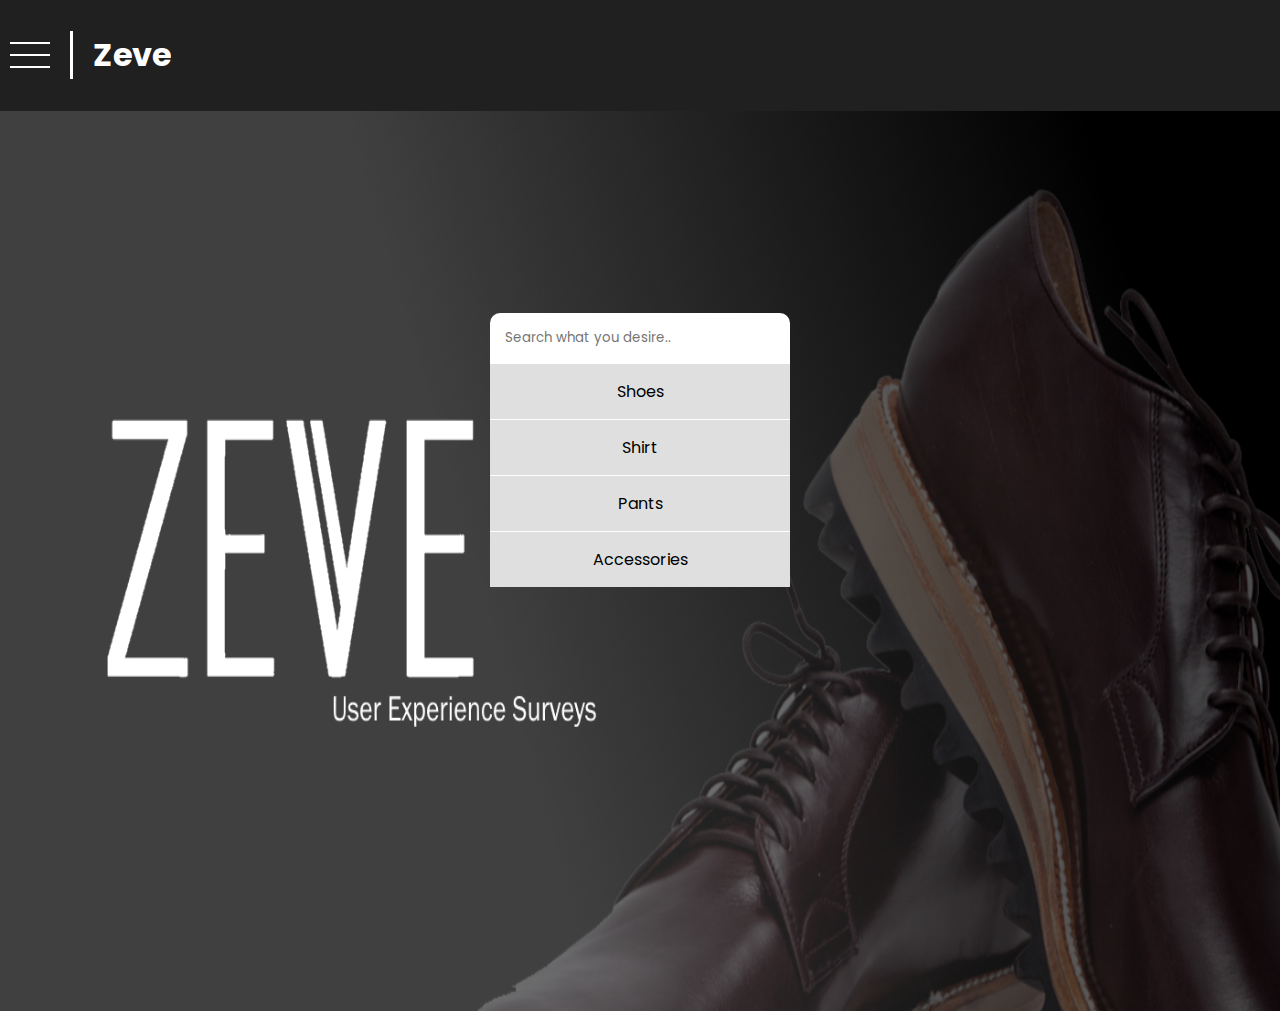
<file: index.html>
<html>

<head>
	<title>Zeve</title>
	<link rel="stylesheet" href='style.css'>

	<link rel="stylesheet" href="https://cdnjs.cloudflare.com/ajax/libs/font-awesome/4.7.0/css/font-awesome.min.css">

<link rel="stylesheet" href="https://fonts.googleapis.com/css2?family=Material+Symbols+Outlined:opsz,wght,FILL,GRAD@20..48,100..700,0..1,-50..200" />

</head>

<body id='mainbody'>

	<div class="slideshow">
		<img src="assets/cover.png" width="100%" height="100%"/>
	</div>

	<div class="overflay_slideshow">
		<div>
			<input type='text' class='searchbar' placeholder='Search what you desire..'></input>
			<ul id='searchlist'>
				<li onclick="gotoPage('products.html','')">Shoes</li>
				<li onclick="gotoPage('products.html','')">Shirt</li>
				<li onclick="gotoPage('products.html','')">Pants</li>
				<li onclick="gotoPage('products.html','')">Accessories</li>

			</ul>
		</div>
	</div>

</body>

<script src="script.js"></script>

</html>
</file>
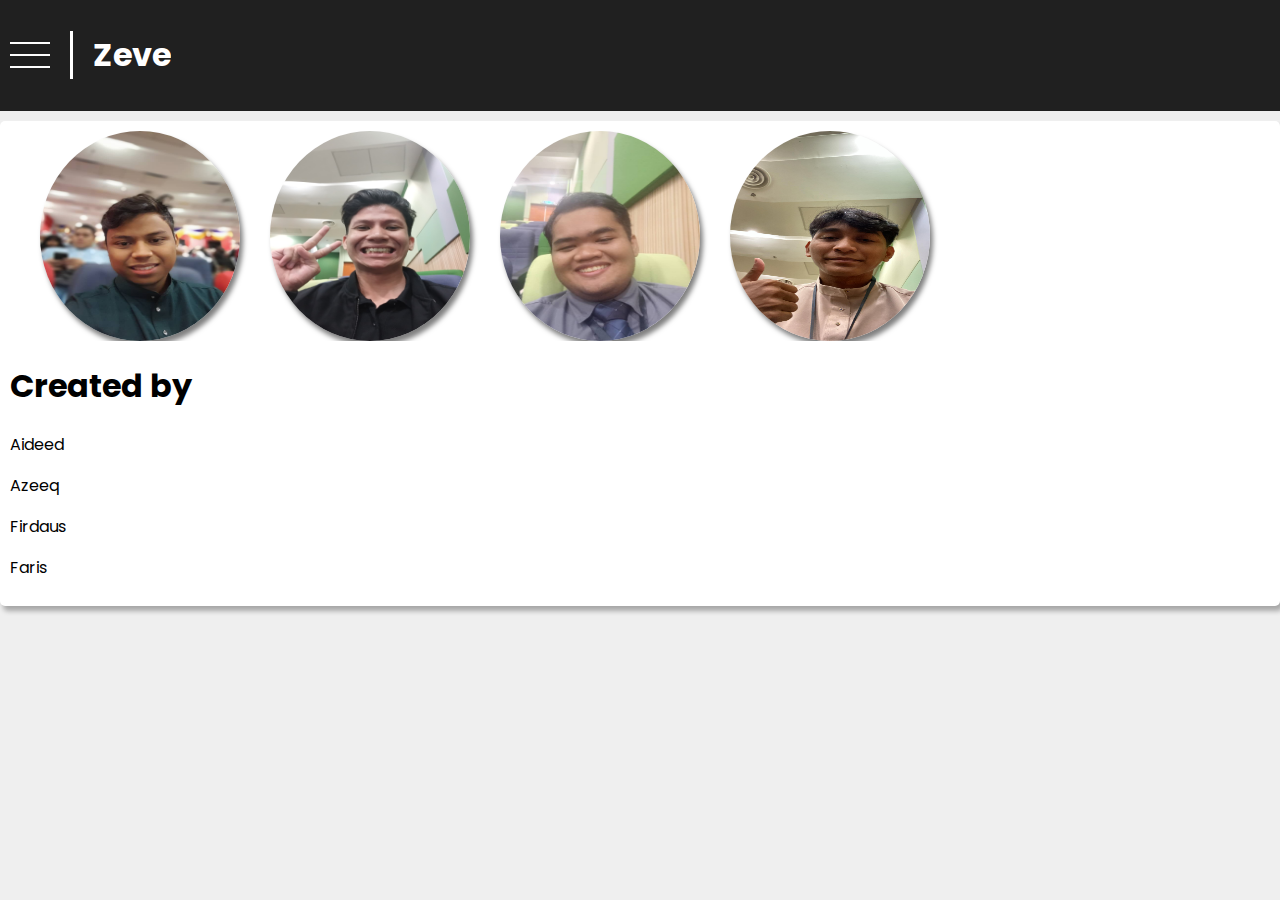
<file: aboutus.html>
<html>

<head>
	<title>Zeve</title>
	<link rel="stylesheet" href='style.css'>

	<link rel="stylesheet" href="https://cdnjs.cloudflare.com/ajax/libs/font-awesome/4.7.0/css/font-awesome.min.css">

<link rel="stylesheet" href="https://fonts.googleapis.com/css2?family=Material+Symbols+Outlined:opsz,wght,FILL,GRAD@20..48,100..700,0..1,-50..200" />
</head>

<style>
.picflex{
	display:flex;
}

.picflex img{
	width:200px;
	height:210px;
	border-radius:100%;
	margin-left:30px;
	box-shadow: 3px 5px 5px rgba(0,0,0, 0.5);
}

@keyframes itemUp{
	from{
		transform: translateY(-10px);
	}
	to{
		transform: translateY(0px);
	}
}
</style>

<body id='mainbody'>

	<div class="card">

		<div class="picflex">
			<img src='assets/creator/1.jpeg'/>
			<img src='assets/creator/2.jpeg'/>
			<img src='assets/creator/3.jpeg'/>
			<img src='assets/creator/4.jpeg'/>
		</div>

		<h1>Created by</h1>
		<p>Aideed</p>
		<p>Azeeq</p>
		<p>Firdaus</p>
		<p>Faris</p>
	</div>


</body>

<script src="script.js"></script>
<script>
let picflex = document.getElementById('picflex');
for(let i=0; i<picflex.children.length; i++){
	let delay = parseFloat(i) * 0.5;
	stayAnimation(picflex.children[i], delay, 'itemUp', 1); 
}
</script>

</html>
</file>
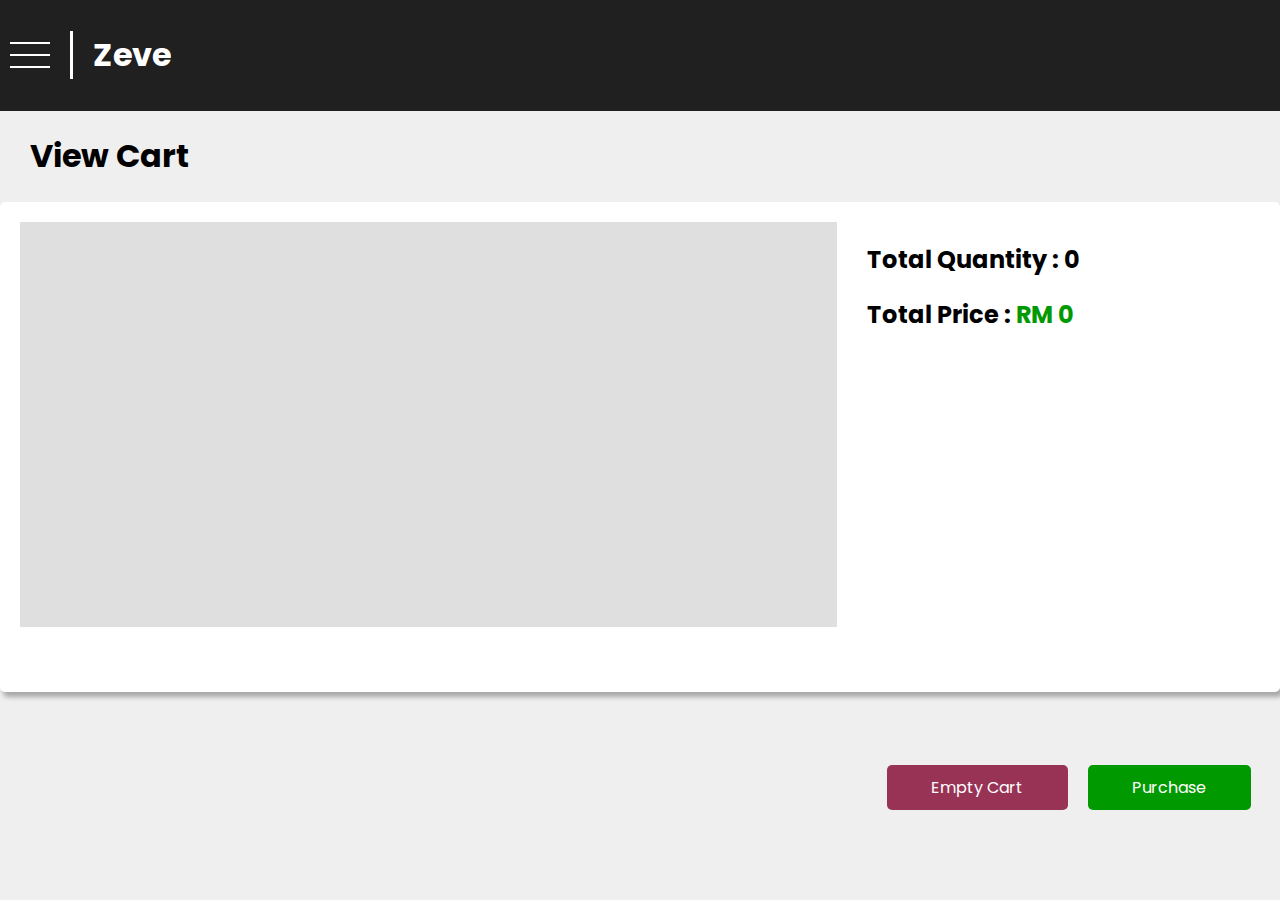
<file: cart.html>
<html>

<head>
	<title>Zeve</title>
	<link rel="stylesheet" href='style.css'>

	<link rel="stylesheet" href="https://cdnjs.cloudflare.com/ajax/libs/font-awesome/4.7.0/css/font-awesome.min.css">

<link rel="stylesheet" href="https://fonts.googleapis.com/css2?family=Material+Symbols+Outlined:opsz,wght,FILL,GRAD@20..48,100..700,0..1,-50..200" />
</head>

<body id='mainbody'>

	<h1 style="margin-left:30px;">View Cart</h1>

	<div class="card">

		<div class="two-side" style="height:450px;">
			<div class="side" style='height:100%; width:70%;'>

				<div class="cart-container" style="overflow-y: auto;" id="cartlist">



				</div>


			</div>

			<div class="side" style='width:30%;'>
				<h2 id="totalpricetag">Total Quantity : 29</h2>
				<h2>Total Price : <span class="pricetag" id="pricetag">RM 300.00</span></h2>

				<div class="formflex" style="position:absolute; bottom:70px; width:30%;">
					<button class="btn-red" onclick="emptyCart()">Empty Cart</button>
					<button class="btn-green" onclick="gotoPage('paymentform.html','')">Purchase</button>
				</div>
			</div>
		</div>
	</div>


</body>

<script src="script.js"></script>
<script>
loadAllCart();
</script>

</html>
</file>
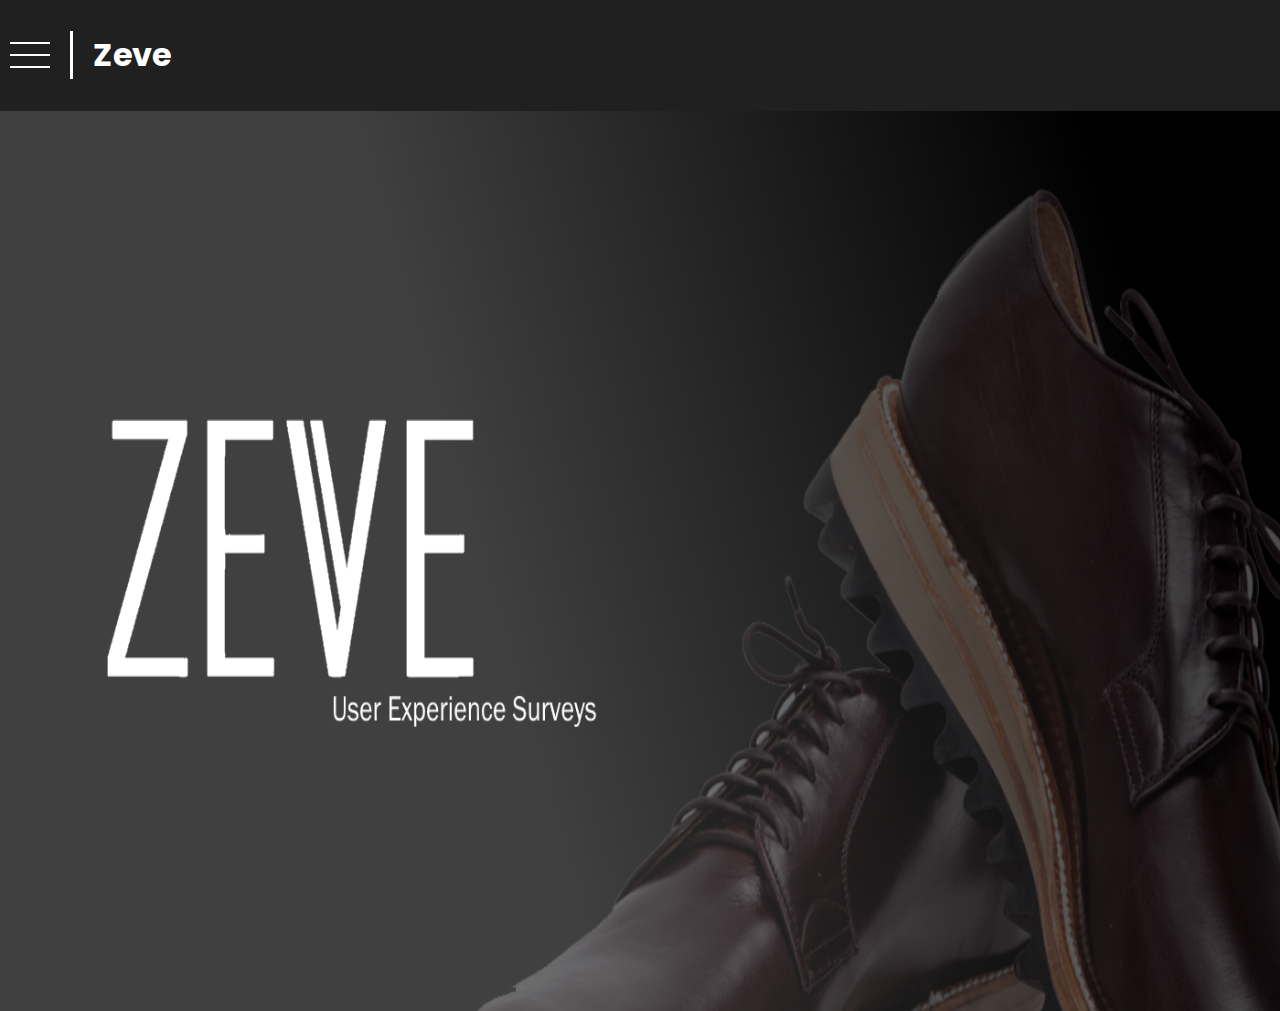
<file: home.html>
<html>

<head>
	<title>Zeve</title>
	<link rel="stylesheet" href='style.css'>

	<link rel="stylesheet" href="https://cdnjs.cloudflare.com/ajax/libs/font-awesome/4.7.0/css/font-awesome.min.css">

<link rel="stylesheet" href="https://fonts.googleapis.com/css2?family=Material+Symbols+Outlined:opsz,wght,FILL,GRAD@20..48,100..700,0..1,-50..200" />
</head>

<style>


body{
padding:0px;
margin:0px;
background-color: #202020;
}

#sidebar{
	width:40%;
	height:100%;
	position: fixed;
	z-index:100;
	top: 0px;
	left: 0px;
	background-color: black;
	animation: openSideBar 1s ease-in-out;
}

#sidebar .sidehead{
display: flex;
color: white;
align-items: center;
}


#sidebar .sidehead h1{
margin-left: 20px;
}


#sidebar .sidehead i{
margin-left: 20px;
cursor: pointer;
}

#sidebar ul{
padding: 0px;
margin: 0px;
}

#sidebar ul li{
list-style-type: none;
color: white;
align-items: center;
cursor: pointer;
margin:0px;
align-text: center;
display:flex;
padding:10px;
transition: 0.5s;
}

#sidebar ul li:hover{
	background-color: white;
	color: black;
}

#sidebar ul li span{
	margin-right:10px;
}


.header{
	width:100%;
	background-color: #202020;
	height:fit-content;
	color: white;
	display:flex;
	padding:10px;
	align-items: center;
	position: relative;
	z-index:90;
	animation: headerApeal 3s;
}

.header h1{
	text-align:center;
	margin-left: 20px;
	padding-left:20px;
	border-left: 3px white solid;
}

.header h2{
	text-align:center;
	margin-left: 20px;
	pointer-event: auto;
	cursor:pointer;
}

.header span{
	font-size:30px;
	color: white;
	text-align:center;
}

.slideshow{
	background-color: black;
	width:100%;
	height:100%;
}

.overflay_slideshow{
width:100%;
height:100%;
position: absolute;
top:0px;
left:0px;
display:flex;
text-align:center;
justify-content: center;
align-items: center;
}



.searchbar{
	width:300px;
	padding:15px;
	background-color: #bfbfbf;
	border-top-right-radius: 10px;
	border-top-left-radius: 10px;
	border:0px;
	color: black;
	outline: none;
	text-decoration: none;
	position:relative;
	transition: 0.5s;
}

.searchbar:hover{
	background-color: white;
}

.searchbar:focus{
	transform: translateY(-10px);
}

#searchlist{
	list-style-type: none;
	margin:0px;
	padding:0px;
	justify-content: center;
	align-items: center;
	display: none;
}

#searchlist li{
	width:90%;
	padding: 15px;
	background-color: #dfdfdf;
	border-top: 1px white solid;
	cursor: pointer;
	transition: 0.5s;
	
}

#searchlist li:hover{
	background-color: black;
	color: white;
}

.dot{
	width:50%;
	position:fixed;
	border-right: 3px white solid;
	background-color: #202020;
	top:50%;
	left:-100%;
	height:10px;
	z-index: 1000;
	animation: dotAnim 3s;
}

@keyframes dotAnim{
	0%{
		top: 50%;
		heigth:0px;
		left:0%;
		transform: rotate(180deg);
	}
	20%{
		top: 50%;
		heigth:150px;
		left:0%;
		transform: rotate(0deg);
	}
	30%{
		top: 30%;
		height:300px;
		left:0%;
	}
	40%{
		left:0%;
		top: 30%;
		height:300px;	
	}
	60%{
		left:30%;
		top: 30%;
		height:300px;	
	}
	100%{
		left:-100%;
		top: 30%;
		height:300px;	
	}
	
}

@keyframes fadeOut{
	0%{
		opacity: 0;
	}
	50%{
		opacity: 0;
	}
	100%{
		opacity: 1;
	}
}

@keyframes headerApeal{
	0%{
		transform: translateY(-100%);
	}
	50%{
		transform: translateY(-100%);
	}
	100%{
		transform: translateY(0%);
	}
}


</style>

<body id='mainbody'>

	<div class="slideshow" style='opacity: 1; animation: fadeOut 5s; display:flex; width:100%'>
		<img src="assets/cover.png" width="100%" height="100%"/>
	</div>

	<div class="dot"></div>
	<div class="overflay_slideshow" style='display:none;'>
		<div>
			<input type='text' class='searchbar' onfocus="focusSearchBar(this)" placeholder='Search what you desire..'></input>
			<ul id='searchlist'>
				<li onclick="gotoPage('products.html','')">Shoes</li>
				<li onclick="gotoPage('products.html','')">Shirt</li>
				<li onclick="gotoPage('products.html','')">Pants</li>
				<li onclick="gotoPage('products.html','')">Accessories</li>

			</ul>
		</div>
	</div>
</body>

<script>

setTimeout(function(){
	let overflay_slideshow = document.getElementsByClassName('overflay_slideshow')[0];
	overflay_slideshow.setAttribute('style','display:flex');
},1500);

function focusSearchBar(inp){
	let searchlist = document.getElementById('searchlist');
	searchlist.setAttribute('style','display:block;');
}


</script>

<script src="script.js"></script>

</html>
</file>
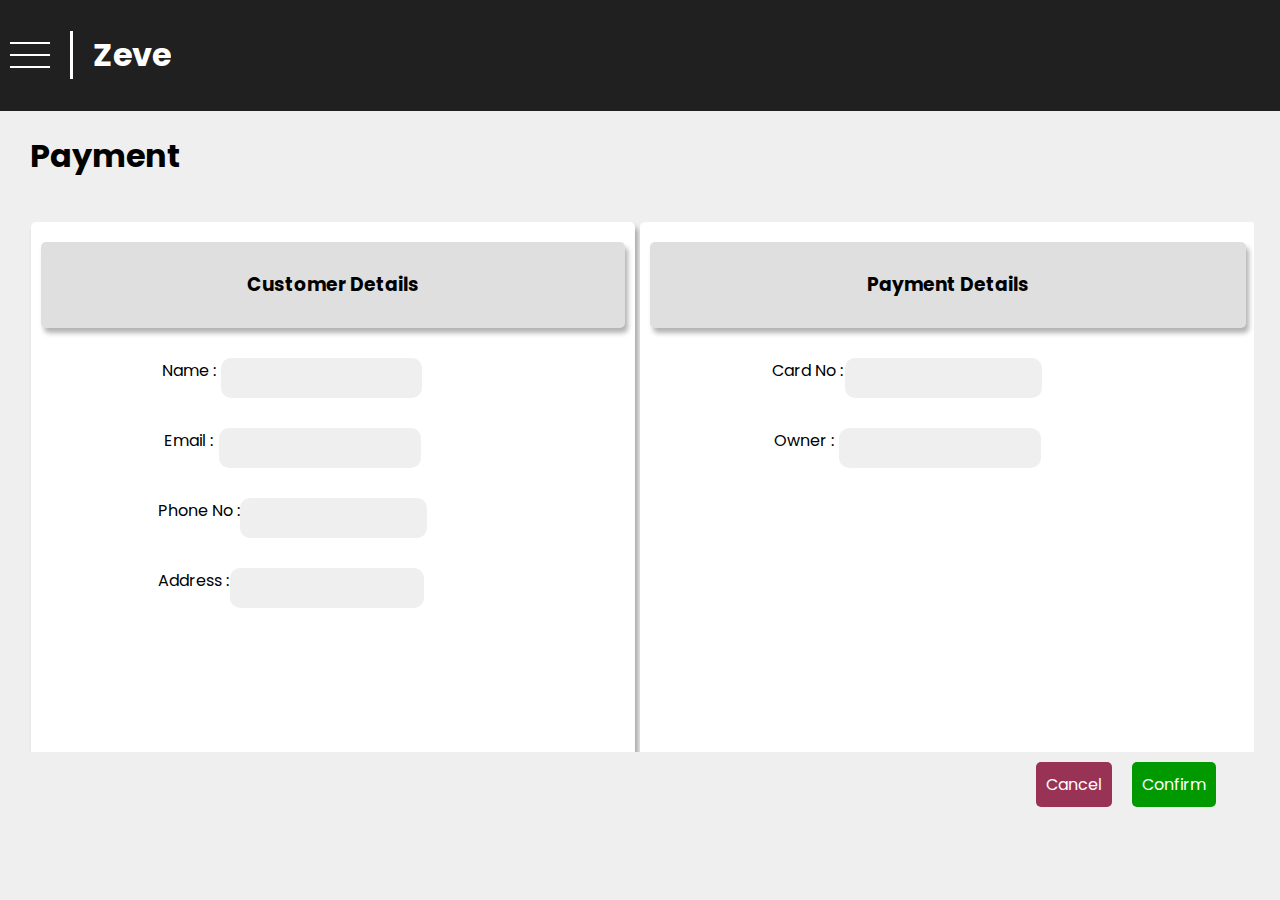
<file: paymentform.html>
<html>

<head>
	<title>Zeve</title>
	<link rel="stylesheet" href='style.css'>

	<link rel="stylesheet" href="https://cdnjs.cloudflare.com/ajax/libs/font-awesome/4.7.0/css/font-awesome.min.css">

<link rel="stylesheet" href="https://fonts.googleapis.com/css2?family=Material+Symbols+Outlined:opsz,wght,FILL,GRAD@20..48,100..700,0..1,-50..200" />
</head>

<body id='mainbody'>

	<h1 style="margin-left: 30px;">Payment</h1>

	<center>

	<div class="two-side" style="height:60%;">

		<div class="side" style="height:100%; overflow-y: hidden !important;">

			<div class="card" style="width:95%; height:100%;">
				<div class="card" style="background-color: #dfdfdf;">
					<h3>Customer Details</h3>
				</div>
		
				<div class="formflex">
					<label>Name : </label>
					<input type="text">
				</div>

				<div class="formflex">
					<label>Email : </label>
					<input type="email">
				</div>

				<div class="formflex">
					<label>Phone No : </label>
					<input type="number">
				</div>

				<div class="formflex">
					<label>Address : </label>
					<input type="text">
				</div>
			</div>

		</div>
	
		<div class="side" style="height:100%; overflow-y: hidden !important;">

			<div class="card" style="width:97%; height:100%;">
				<div class="card" style="background-color: #dfdfdf;">
					<h3>Payment Details</h3>
				</div>
		
				<div class="formflex">
					<label>Card No : </label>
					<input type="number">
				</div>

				<div class="formflex">
					<label>Owner : </label>
					<input type="text">
				</div>
			</div>


		</div>
	</div>
	</center>

	<div style="width:95%; display: flex; justify-content: end;">
		<button class="btn-red" onclick="gotoPage('products.html','');">Cancel</button>
		<button class="btn-green" onclick="gotoPage('receipt.html','');">Confirm</button>
	</div>

</body>

<script src="script.js"></script>

</html>
</file>
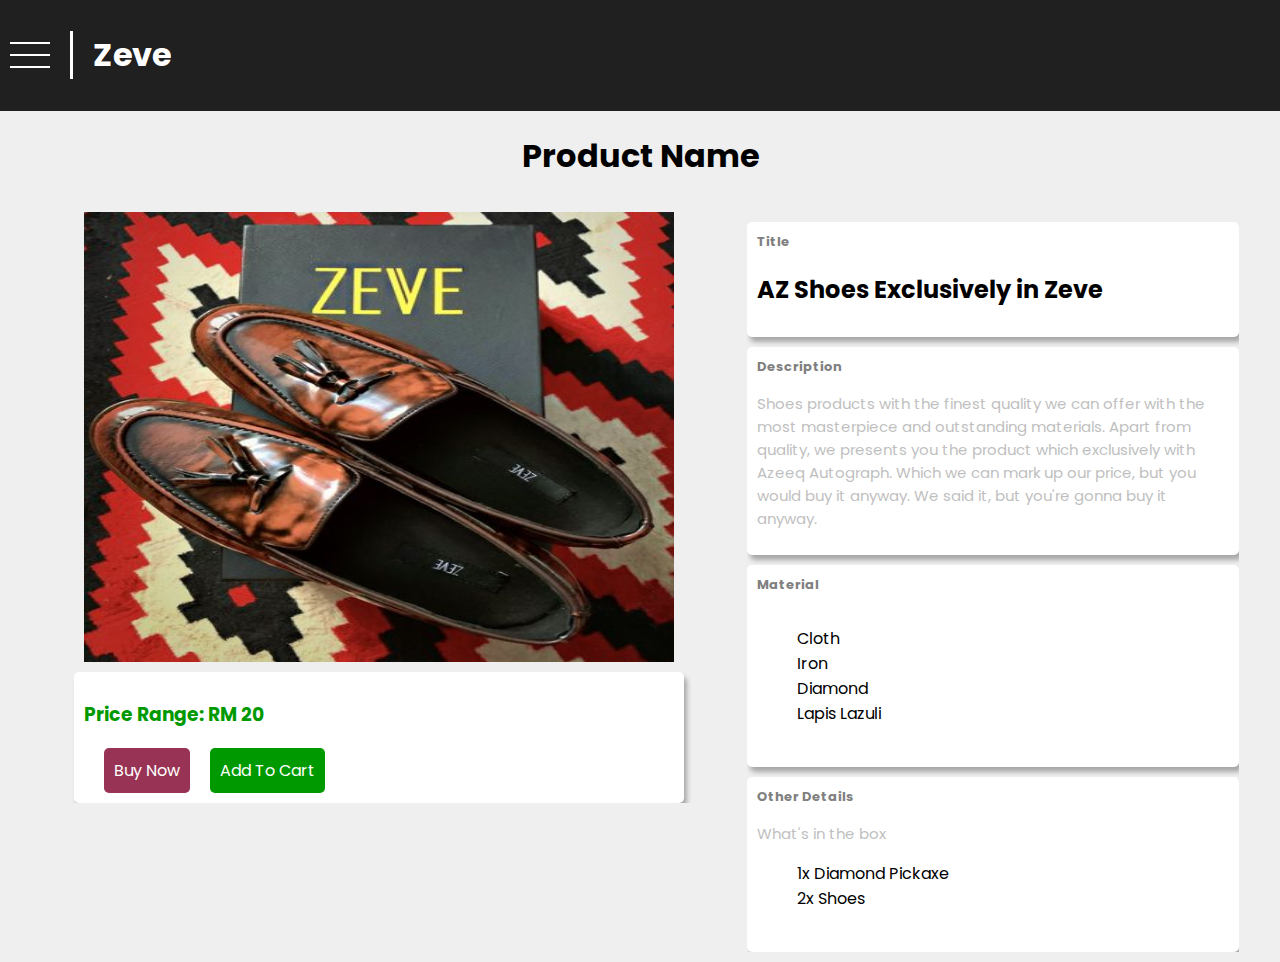
<file: product_details.html>
<html>

<head>
	<title>Zeve</title>
	<link rel="stylesheet" href='style.css'>

	<link rel="stylesheet" href="https://cdnjs.cloudflare.com/ajax/libs/font-awesome/4.7.0/css/font-awesome.min.css">

<link rel="stylesheet" href="https://fonts.googleapis.com/css2?family=Material+Symbols+Outlined:opsz,wght,FILL,GRAD@20..48,100..700,0..1,-50..200" />
</head>

<body id='mainbody'>

	<center><h1>Product Name</h1></center>
	<div class="productdet">
		<div class="two-side">
			<div class="side" style='width:60%; animation:itemApealLeft 2s;'>
				<center>
					<img src="assets/products/1.jpg" id="prodprev_img" />
				</center>

				<center>

				<div class="card" style='width:80%;'>
					<h3 class="pricetag" style='width:100%; text-align: start;' id='prodprev_price'>Price Range: RM 20</h3>
					
					<div style='width:100%; display:flex;'>
						<button onclick="gotoPreference();" class="btn-red">Buy Now</button>
						<button class="btn-green" onclick="gotoPreference();">Add To Cart</button>

					</div>
				</div>

				</center>
			</div>
			
			<div class="side" style='width:40%; overflow-y: hidden !important;'>

				<div class="card">
					<h5>Title</h5>
					<h2 id='prodprev_title'>AZ Shoes Exclusively in Zeve</h2>
				</div>

				<div class="card">
					<h5 id='prodprev_desc'>Description</h5>
					<p>
						Shoes products with the finest quality we can offer with the most masterpiece and outstanding materials. Apart from quality, we presents you the product which exclusively with Azeeq Autograph. Which we can mark up our price, but you would buy it anyway. We said it, but you're gonna buy it anyway.
					</p>
				</div>

				<div class="card">
					<h5>Material</h5>
					<p>
						<ul>
							<li>Cloth</li>
							<li>Iron</li>
							<li>Diamond</li>
							<li>Lapis Lazuli</li>
						</ul>
					</p>
				</div> 

				<div class="card">
					<h5>Other Details</h5>
					<p>
						What's in the box
						<ul>
							<li>1x Diamond Pickaxe</li>
							<li>2x Shoes</li>

						</ul>
					</p>
				</div>
			</div>
		</div>
			
	</div>

</body>

<script src="script.js"></script>
<script>
setupProductDetails();
</script>

</html>
</file>
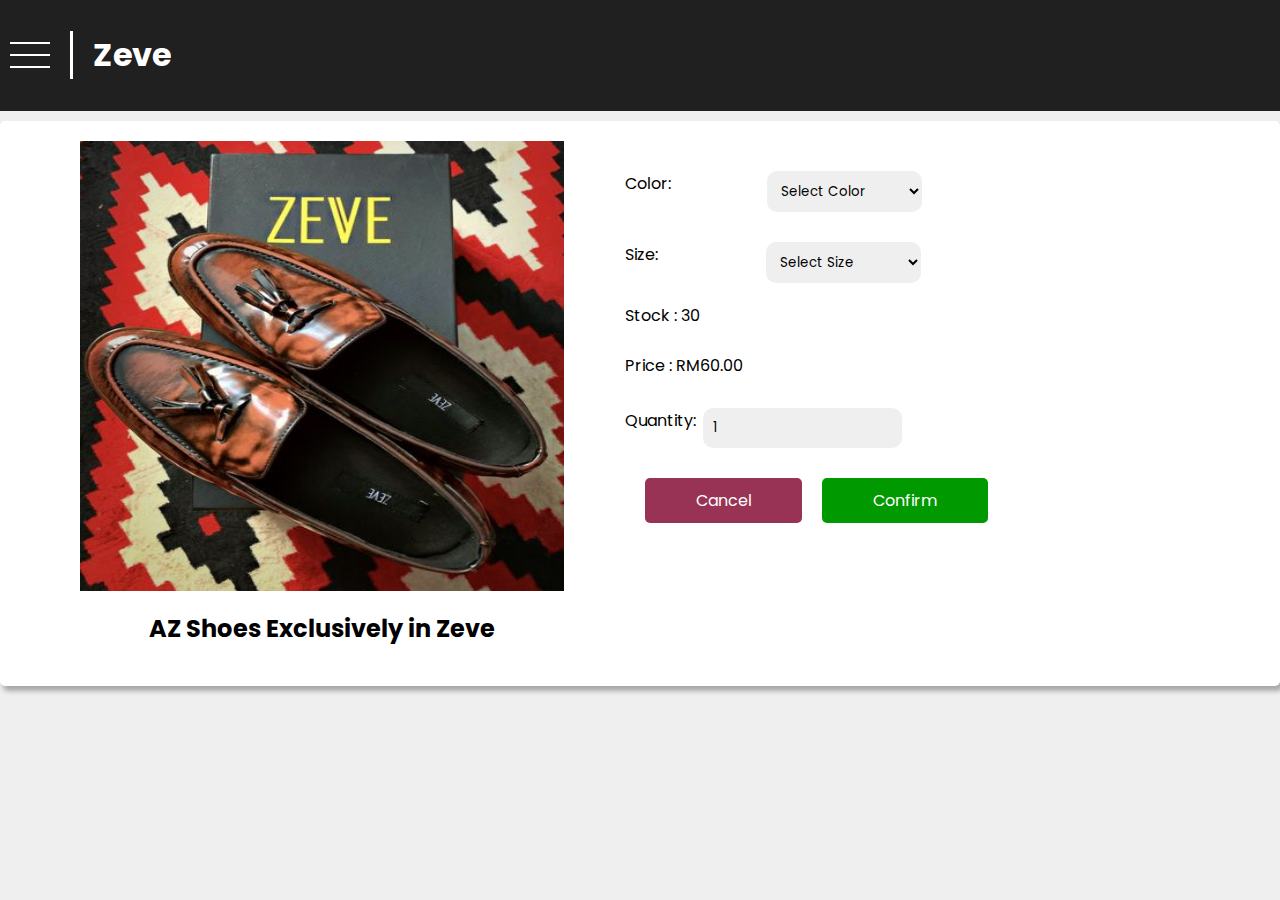
<file: product_preference.html>
<html>

<head>
	<title>Zeve</title>
	<link rel="stylesheet" href='style.css'>

	<link rel="stylesheet" href="https://cdnjs.cloudflare.com/ajax/libs/font-awesome/4.7.0/css/font-awesome.min.css">

<link rel="stylesheet" href="https://fonts.googleapis.com/css2?family=Material+Symbols+Outlined:opsz,wght,FILL,GRAD@20..48,100..700,0..1,-50..200" />
</head>

<body id='mainbody'>

	<div class="card">
		<div class="two-side">
			<div class="side productdet">
				<center>
					<img src="assets/products/1.jpg" id="prefimg">
				</center>

				<center>
					<h2 id='preftxt'>AZ Shoes Exclusively in Zeve</h2>
				</center>
			</div>

			<div class="side">
				<div class="formflex">
					<label>Color: </label>
					<select>
						<option>Select Color</option>
						<option>Black</option>
						<option>White</option>
						<option>Blue</option>
						<option>Red</option>
						<option>Green</option>

					</select>
				</div>

				<div class="formflex">
					<label>Size: </label>
					<select>
						<option>Select Size</option>
						<option>20</option>
						<option>25</option>
						<option>30</option>
						<option>35</option>
						<option>40</option>
					</select>
				</div>

				<div>
					<label>Stock : 30</label>
					<br/><br/>
					<label id='prefprice'>Price : RM60.00</label>
				</div>

				<div class="formflex">
					<label>Quantity: </label>
					<input id='quantitytxt' type="number" placeholder="Quantity" value='1'>
				</div>

				<div class="formflex">
					<button onclick="gotoPage('products.html','')" class="btn-red">Cancel</button>
					<button onclick="buyNow()" class="btn-green">Confirm</button>
				</div>


			</div>
		</div>
	</div>

</body>

<script src="script.js"></script>
<script>
setupProductPreference();
</script>

</html>
</file>
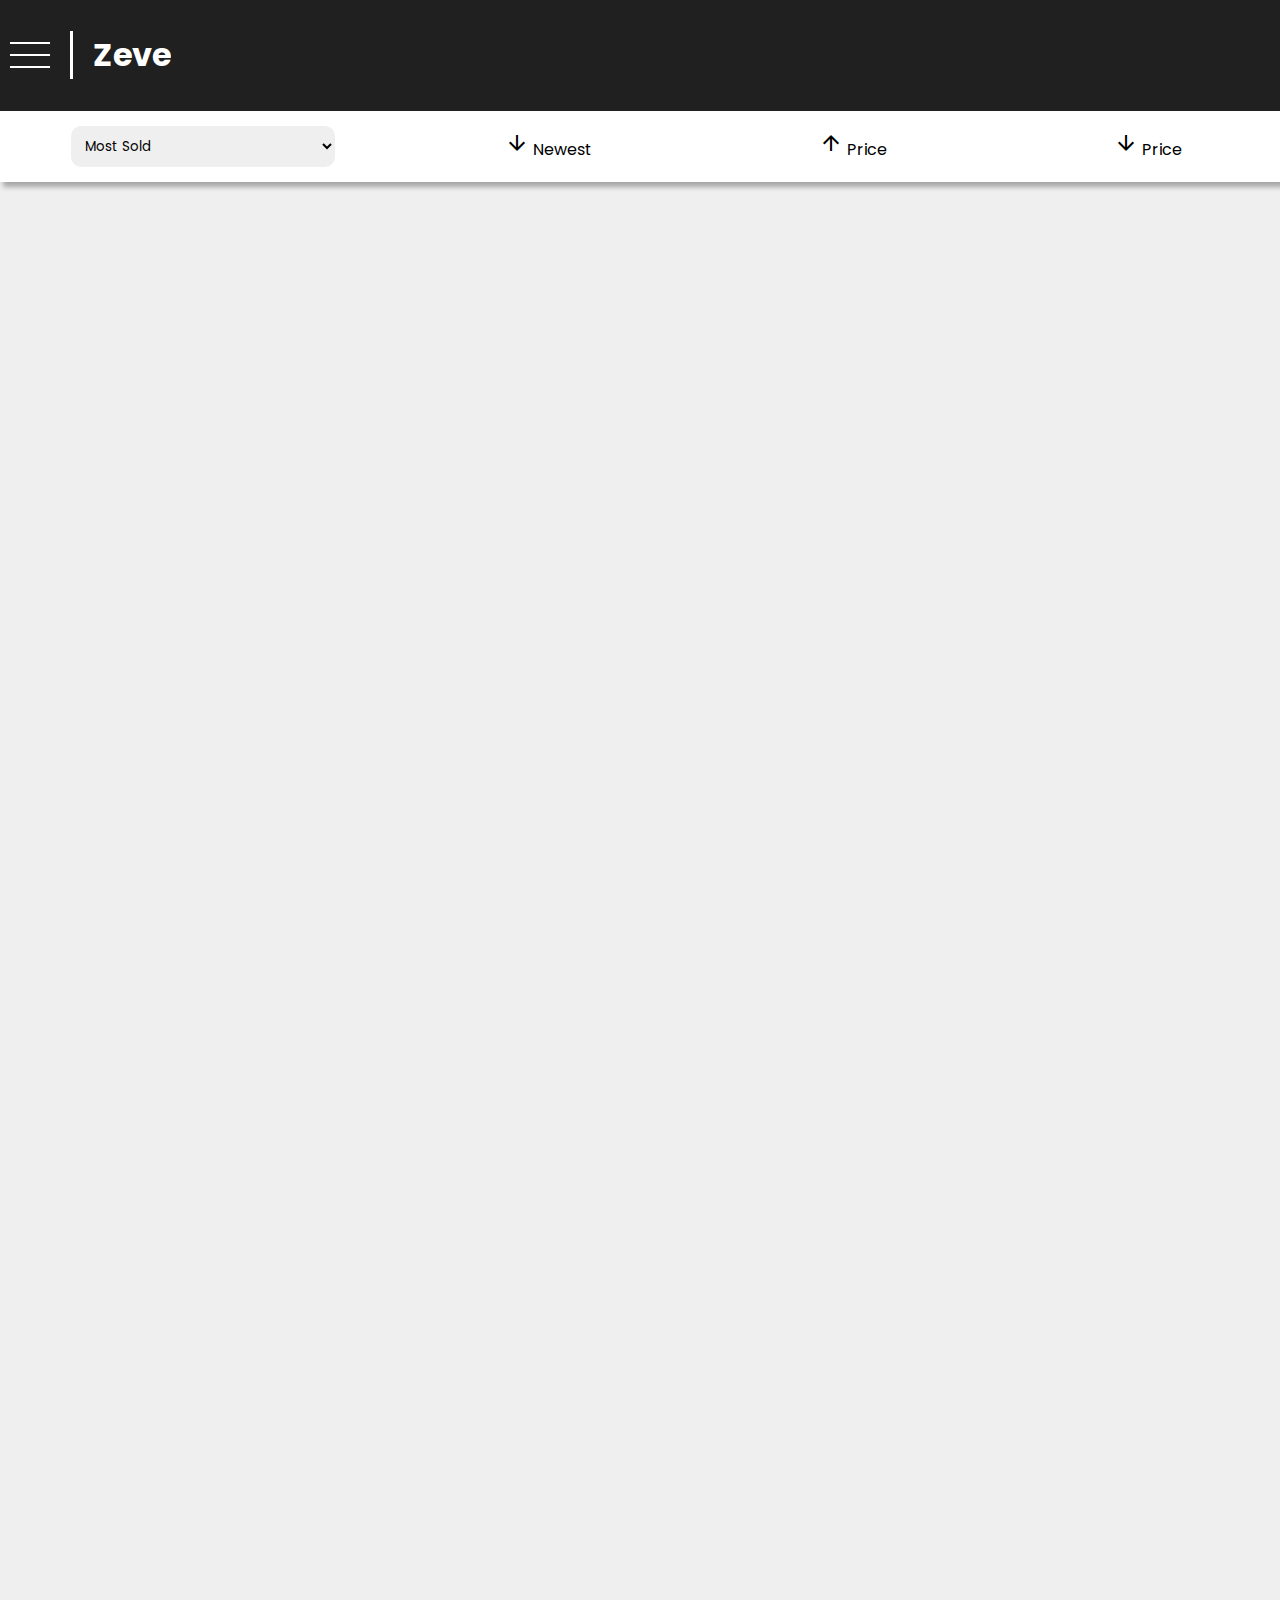
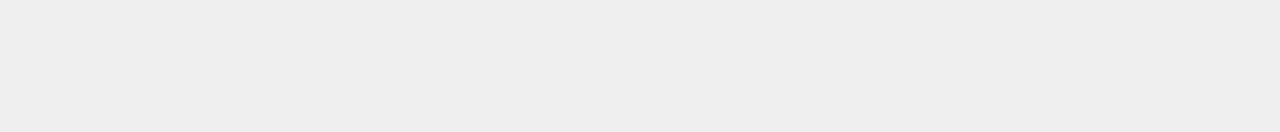
<file: products.html>
<html>

<head>
	<title>Products</title>
	<link rel="stylesheet" href='style.css'>

	<link rel="stylesheet" href="https://cdnjs.cloudflare.com/ajax/libs/font-awesome/4.7.0/css/font-awesome.min.css">

<link rel="stylesheet" href="https://fonts.googleapis.com/css2?family=Material+Symbols+Outlined:opsz,wght,FILL,GRAD@20..48,100..700,0..1,-50..200" />
</head>

<body id='mainbody'>

<div class="filterbar">

		<div>
				<select>
					<option>Most Sold</option>						<option>Most Viewed</option>
					<option>Fastest Delivery</option>
				</select>
		</div>

				<div onclick='toggleUnderlinebtn(this)'>
<span class="material-symbols-outlined">
arrow_downward
</span> Newest
				</div>


				<div onclick='toggleUnderlinebtn(this)'>
<span class="material-symbols-outlined">
arrow_upward
</span> Price
				</div>

				<div onclick='toggleUnderlinebtn(this)'>
<span class="material-symbols-outlined">
arrow_downward
</span> Price
				</div>


</div>

<div class="grid-container" id='shopItem'></div>

</body>

<script src='script.js'></script>
<script>
loadAllItem();
</script>

</html>
</file>
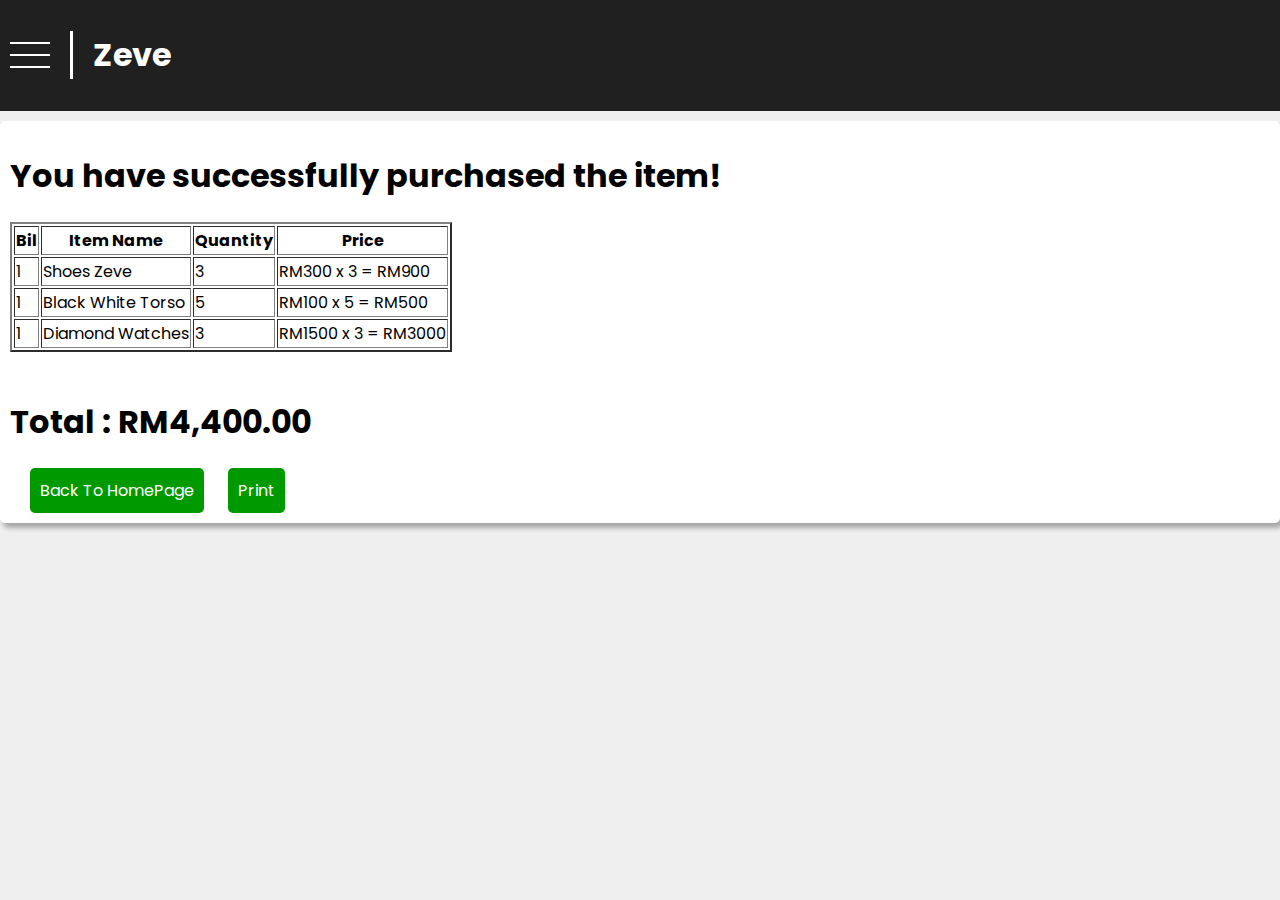
<file: receipt.html>
<html>

<head>
	<title>Zeve</title>
	<link rel="stylesheet" href='style.css'>

	<link rel="stylesheet" href="https://cdnjs.cloudflare.com/ajax/libs/font-awesome/4.7.0/css/font-awesome.min.css">

<link rel="stylesheet" href="https://fonts.googleapis.com/css2?family=Material+Symbols+Outlined:opsz,wght,FILL,GRAD@20..48,100..700,0..1,-50..200" />
</head>

<body id='mainbody'>

	<div class="card">

		<h1>You have successfully purchased the item!</h1>
		<table border="2">
			<thead>
				<th>Bil</th>
				<th>Item Name</th>
				<th>Quantity</th>
				<th>Price</th>
			</thead>
			<tbody id='receiptlist'>
				<tr>
					<td>1</td>
					<td>Shoes Zeve</td>
					<td>3</td>
					<td>RM300 x 3 = RM900</td>
				</tr>
				<tr>
					<td>1</td>
					<td>Black White Torso</td>
					<td>5</td>
					<td>RM100 x 5 = RM500</td>
				</tr>
				<tr>
					<td>1</td>
					<td>Diamond Watches</td>
					<td>3</td>
					<td>RM1500 x 3 = RM3000</td>
				</tr>
			</tbody>
		</table>
		<br/>
		<h1>Total : RM4,400.00</h1>

		<button class="btn-green" onclick="gotoPage('products.html','')">Back To HomePage</button>
		<button class="btn-green" onclick="window.print();">Print</button>
	</div>


</body>

<script src="script.js"></script>
<script>
loadAllReceipt();
</script>

</html>
</file>
<file: style.css>
@import url('https://fonts.googleapis.com/css2?family=Poppins:ital,wght@0,100;0,200;0,300;0,400;0,500;0,600;0,700;0,800;0,900;1,100;1,200;1,300;1,400;1,500;1,600;1,700;1,800;1,900&display=swap');

*{
	font-family: 'Poppins',arial;
overflow-x: hidden;
overflow-y: auto;
}

body{
padding:0px;
margin:0px;
background-color: #efefef;
}


.header{
	width:100%;
	background-color: #202020;
	height:fit-content;
	color: white;
	display:flex;
	padding:10px;
	align-items: center;
	position: relative;
	z-index:90;
}

.header h1{
	text-align:center;
	margin-left: 20px;
	padding-left:20px;
	border-left: 3px white solid;
}

.header h2{
	text-align:center;
	margin-left: 20px;
	pointer-event: auto;
	cursor:pointer;
}

.header span{
	font-size:30px;
	color: white;
	text-align:center;
}

.slideshow{
	background-color: black;
	width:100%;
	height:100%;
}

.overflay_slideshow{
width:100%;
height:100%;
position: absolute;
top:0px;
left:0px;
display:flex;
text-align:center;
justify-content: center;
align-items: center;
}

.searchbar{
	width:300px;
	padding:15px;
	background-color: white;
	border-top-right-radius: 10px;
	border-top-left-radius: 10px;
	border:0px;
	color: black;
	text-decoration: none;
}

#searchlist{
	list-style-type: none;
	margin:0px;
	padding:0px;
	justify-content: center;
	align-items: center;
}

#searchlist li{
	width:90%;
	padding: 15px;
	background-color: #dfdfdf;
	border-top: 1px white solid;
	cursor: pointer;
	transition: 0.5s;
	
}

#searchlist li:hover{
	background-color: black;
	color: white;
}

.hamburger1{
	width:40px;
	height:10px;
	border-top: 2px white solid;
	border-bottom: 2px white solid;
	background-color: #202020;
	transform: rotate(0deg);
	transition: 0.5s;
}

.hamburger2{
	margin-top:10px;
	width:40px;
	position:relative;
	border-top: 2px white solid;
	background-color: #202020;
	transform: rotate(0deg) translateY(0px) translateX(0px);
	transition: 0.5s;
}

#testbtn:hover .hamburger1{
	border-bottom:0px white solid;
	transform: rotate(50deg) translate(10px,15px);
}

#testbtn:hover .hamburger2{
	transform: rotate(135deg) translate(0px,12px);
}

#testbtn{
	cursor: pointer;
}

#sidebar{
	width:40%;
	height:100%;
	position: fixed;
	z-index:100;
	top: 0px;
	left: 0px;
	background-color: black;
	animation: openSideBar 1s ease-in-out;
}

#sidebar .sidehead{
display: flex;
color: white;
align-items: center;
}


#sidebar .sidehead h1{
margin-left: 20px;
}


#sidebar .sidehead i{
margin-left: 20px;
cursor: pointer;
}

#sidebar ul{
padding: 0px;
margin: 0px;
}

#sidebar ul li{
list-style-type: none;
color: white;
align-items: center;
cursor: pointer;
margin:0px;
align-text: center;
display:flex;
padding:10px;
transition: 0.5s;
}

#sidebar ul li:hover{
	background-color: white;
	color: black;
}

#sidebar ul li span{
	margin-right:10px;
}


.grid-container {
  display: grid;
  grid-template-columns: auto auto auto;
  padding: 10px;
}

.grid-item:before{
}
.grid-item {
  padding: 20px;
  font-size: 30px;
  text-align: center;
}

.grid-item div{
	text-align: center;
	padding: 10px;
	background-color: white;
	border-radius: 5px;
	box-shadow: 3px 5px 5px rgba(0,0,0,0.3);
	cursor: pointer;
	transition: 0.5s;
}

.grid-item div:hover{
	box-shadow: 3px 5px 5px rgba(0,0,0,0.8);
}


.grid-item div label{
	font-size: 15px
}

.grid-item div h3{
	margin:0px;
	font-size: 17px;
	color: #009900;
}

.grid-item div p{
	font-size: 15px;
	color: #303030;
	margin-left: 20px;
}

.filterbar{
width:100%;
display:grid;
grid-template-columns: auto auto auto auto;
padding: 15px;
background-color: white;
box-shadow: 3px 5px 5px rgba(0,0,0,0.3);
align-items: center;
}

span{
	overflow-y: hidden;
}

.filterbar div{
	text-align: center;
	align-items: center;
	cursor: pointer;
}

h5{
	font-size: 13px;
	margin:0px;
	padding:0px;
	color: gray;
}

.productdet{
	width:100%;
}

.pricetag{
	color: #009900;
}

.productdet img{
	width:80%;
	height:450px;
}

.productdet h2{
	color: black;
}

.productdet span{
	color: #009900;
}

.productdet p{
	color: #bfbfbf !important;
	font-size: 15px;
}

p ul li{
	color: #dfdfdf;
	font-size: 12px;
}

.two-side{
	padding:10px;
	display:flex;
	width:96%;
}

.side{
	width:50%;
	height: fit-content;
}

.btn-green{
	background-color: #009900;
	color: white;
	border-radius: 5px;
	border: 0px;
	cursor: pointer;
	padding: 10px;
	font-size: 16px;
	margin-left:20px;
	transition: 0.5s;
}

.btn-green:hover{
	background-color: black;
	color: white;
}

.btn-red{
	background-color: #993355;
	color: white;
	border-radius: 5px;
	border: 0px;
	cursor: pointer;
	padding: 10px;
	font-size: 16px;
	margin-left:20px;
	transition: 0.5s;
}

.btn-red:hover{
	background-color: black;
	color: white;
}

.card{
	padding:10px;
	background-color: white;
	border-radius: 5px;
	box-shadow: 3px 5px 5px rgba(0,0,0, 0.3);
	margin-top: 10px;
}

.formflex{
	width: 60%;
	display: grid;
	grid-template-columns: auto auto;
	margin-top:30px;
	margin-bottom:20px;
}

.formflex input,select{
	width:70%;	
	padding: 10px;
	background-color: #efefef;
	border: 0px;
	border-radius: 10px;
}

.cartitem{
	display: grid;
	grid-template-columns: auto auto;
	width:95%;
	margin: 10px;
	background-color: white;
	box-shadow: 3px 5px 5px rgba(0,0,0, 0.3);
	border-radius: 5px;
}

.cartitem img{
	width:70px;
	height:70px;
	margin-right:20px;
}

.cartitem h3{
	text-align: end; margin-right:10px;
}

.cart-container{
	background-color: #dfdfdf;
	height:90%;
	margin-right:30px;
}

@keyframes openSideBar{
	from{
		transform: translateX(-100%);
	}
	to{
		transform: translateX(0%);
	}
}

@keyframes closeSideBar{
	from{
		transform: translateX(0%);
	}
	to{
		transform: translateX(-100%);
	}
}

@keyframes itemApeal{
	from{
		transform: translateY(10px);
		opacity: 0;
	}
	to{
		transform: translateY(0px);
		opacity: 1;
	}
}

@keyframes itemApealLeft{
	from{
		transform: translateX(-100%);
	}
	to{
		transform: translateX(0%);
	}
}

@keyframes itemApealRight{
	from{
		transform: translateX(100%);
	}
	to{
		transform: translateX(0%);
	}
}
</file>
